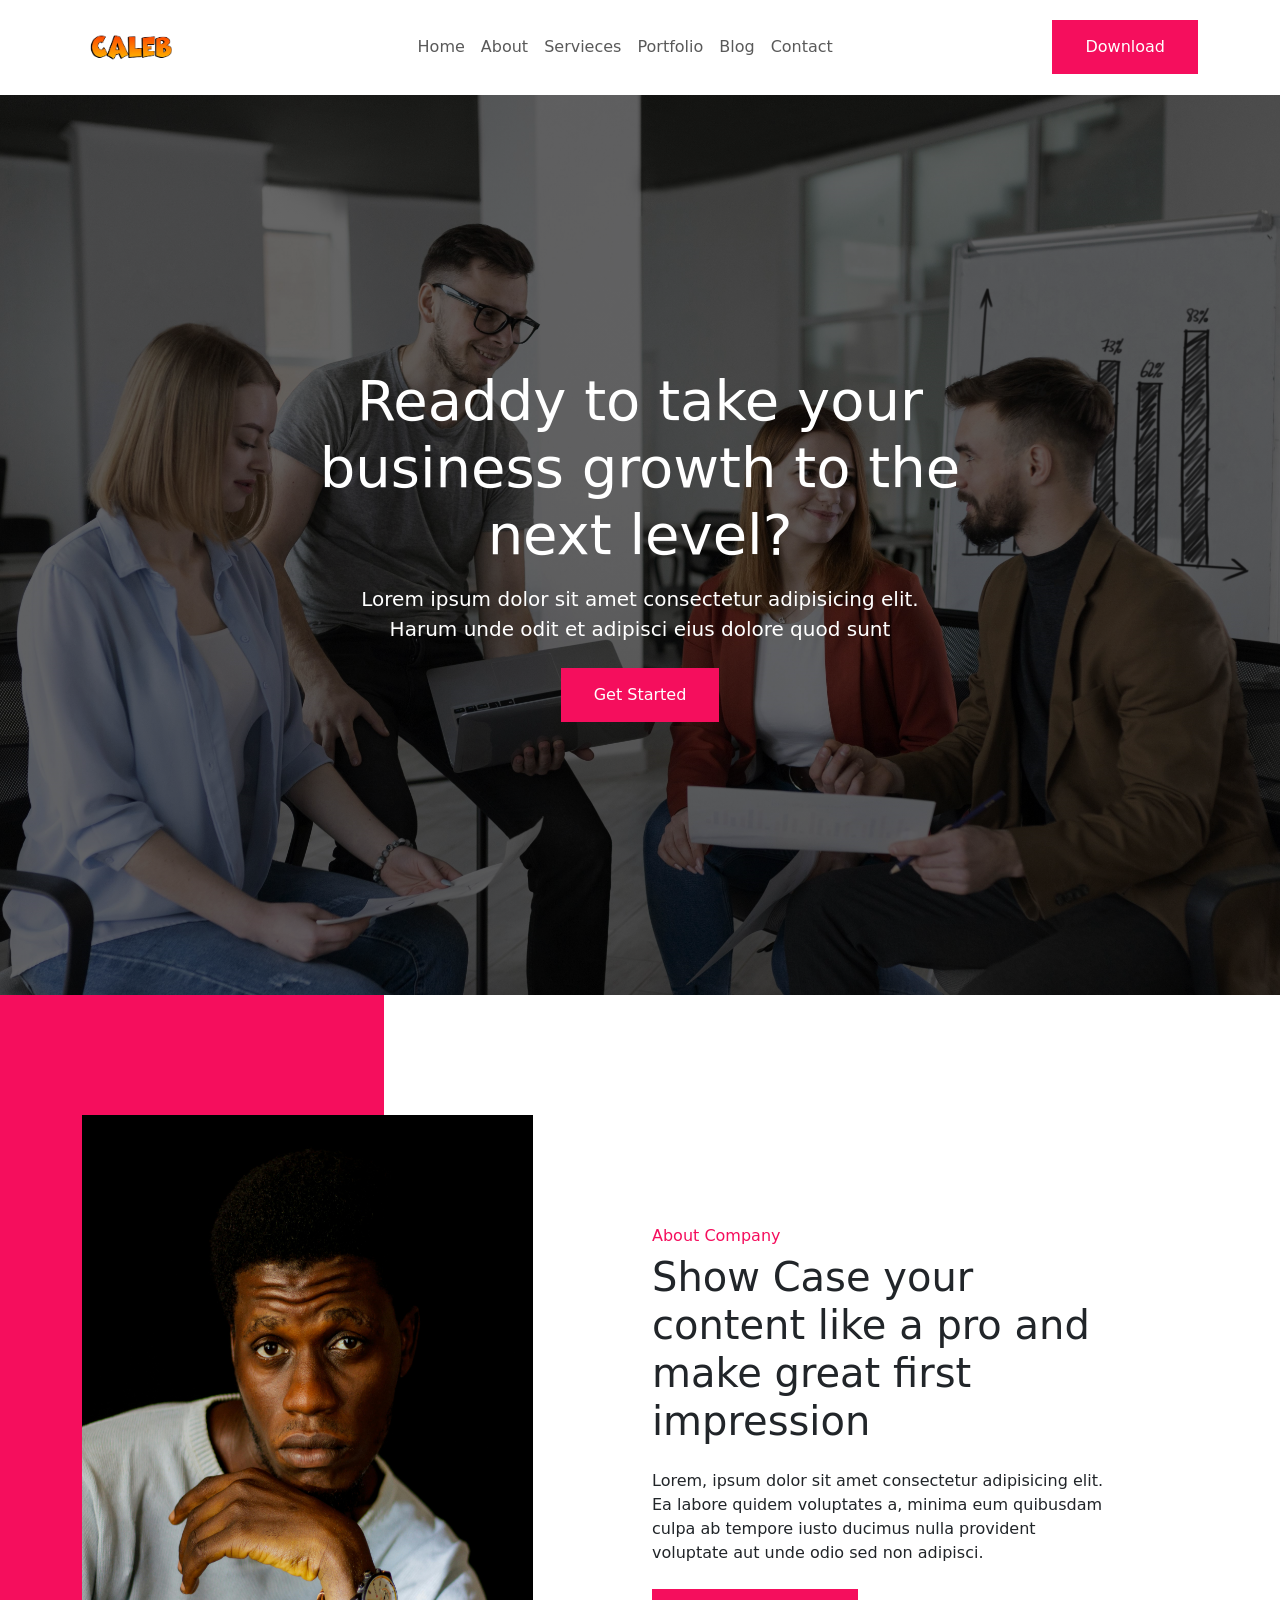
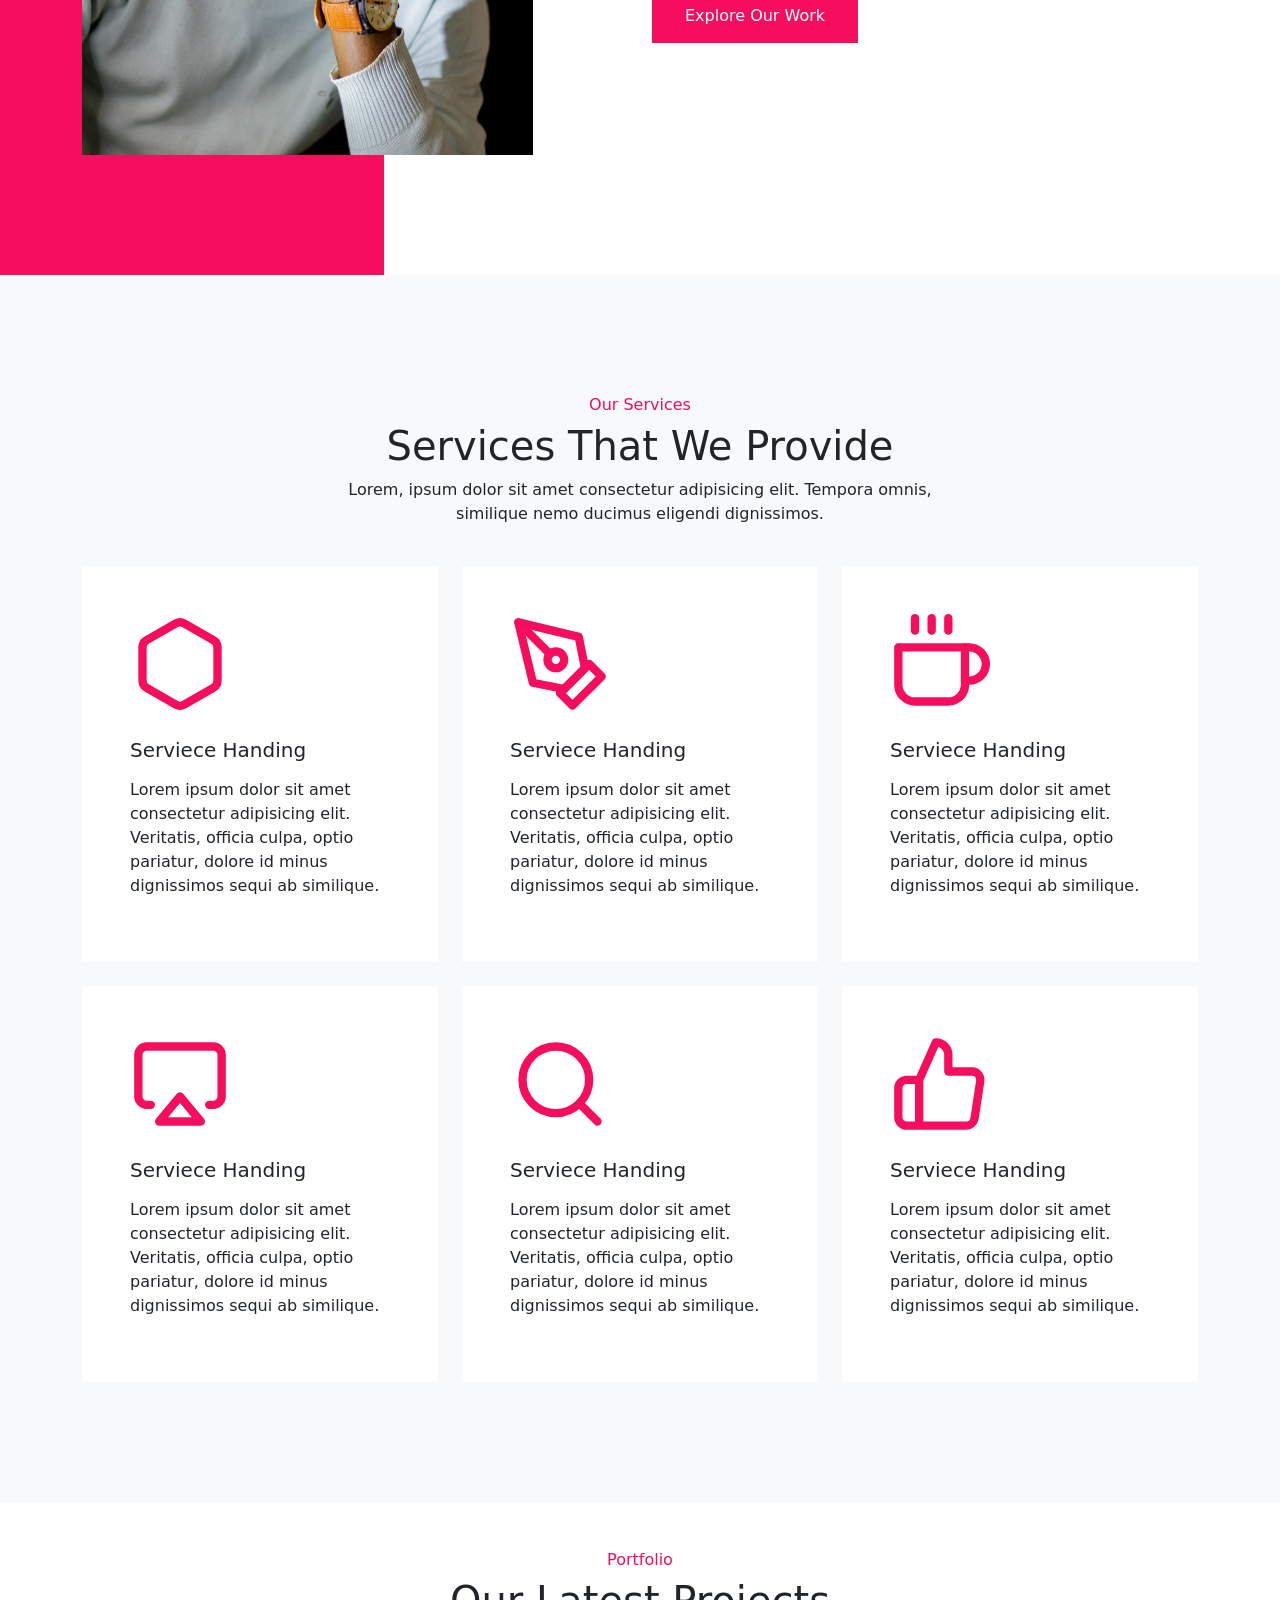
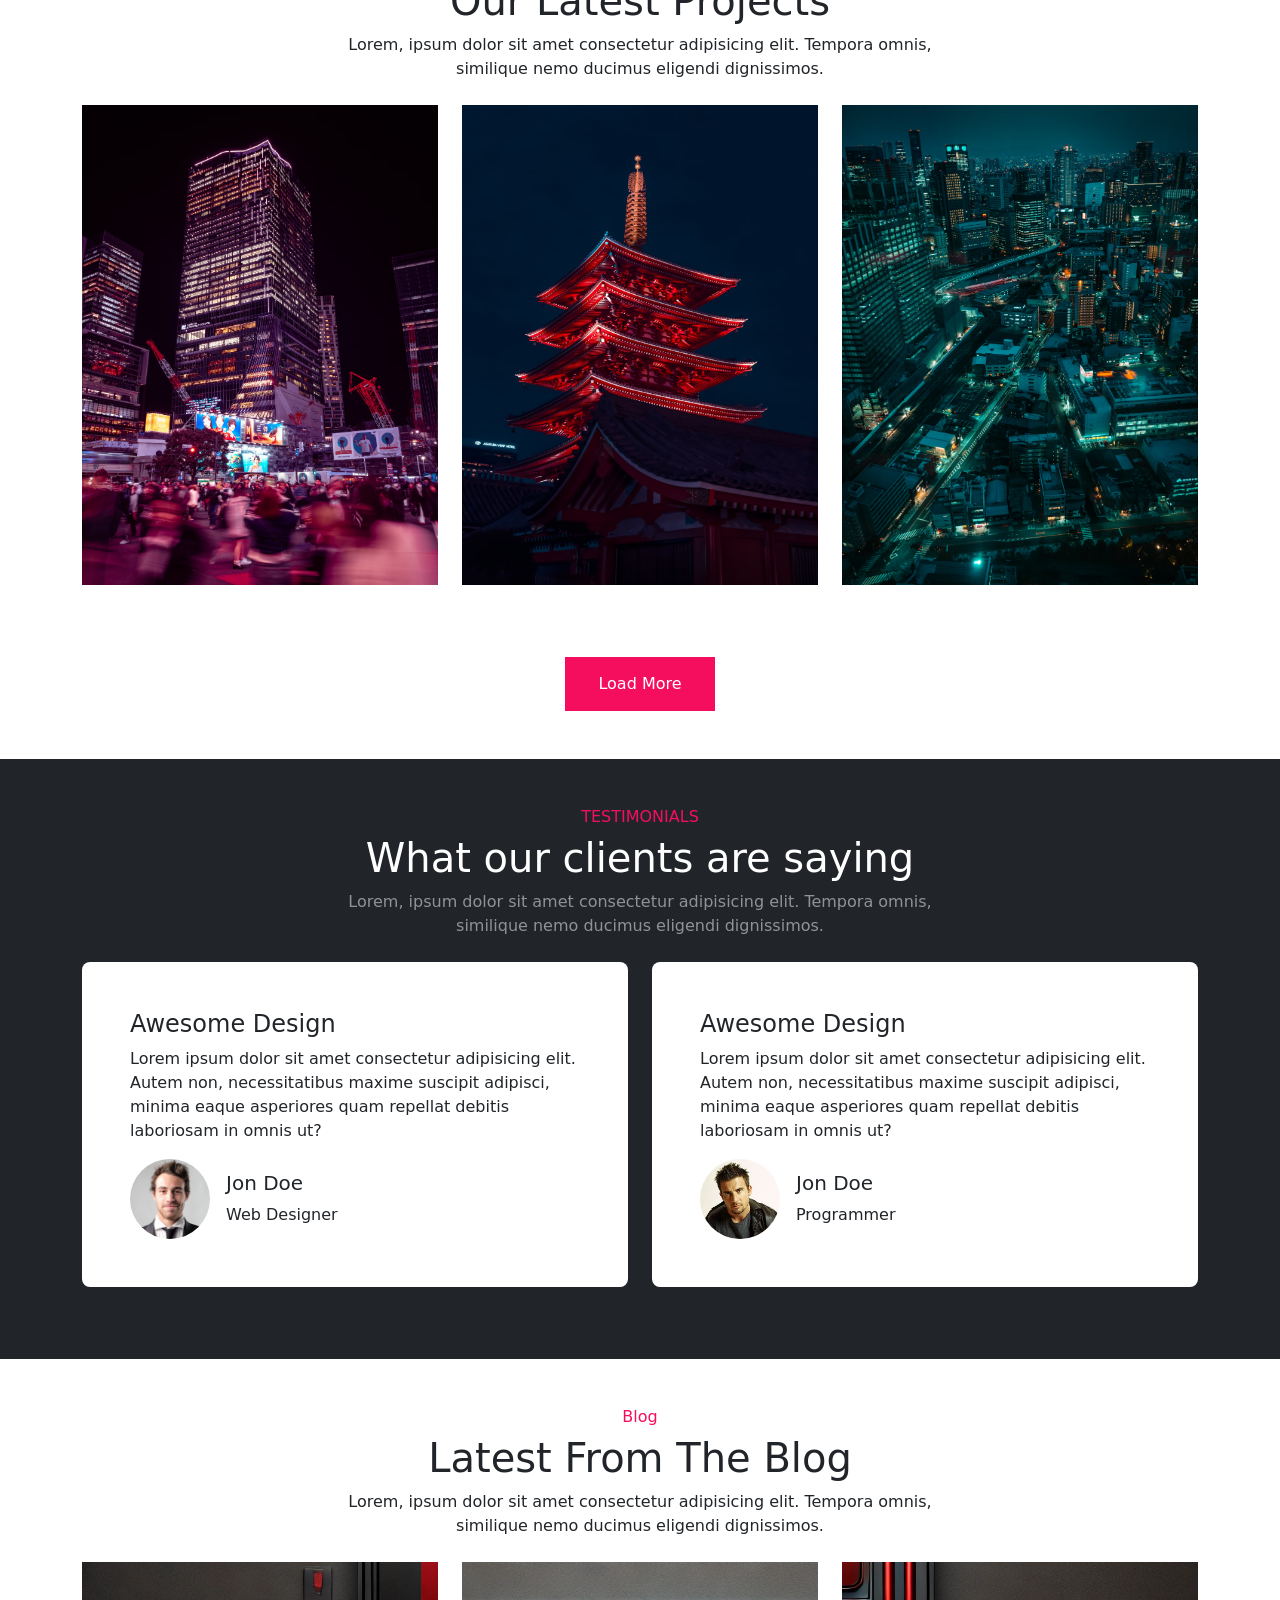
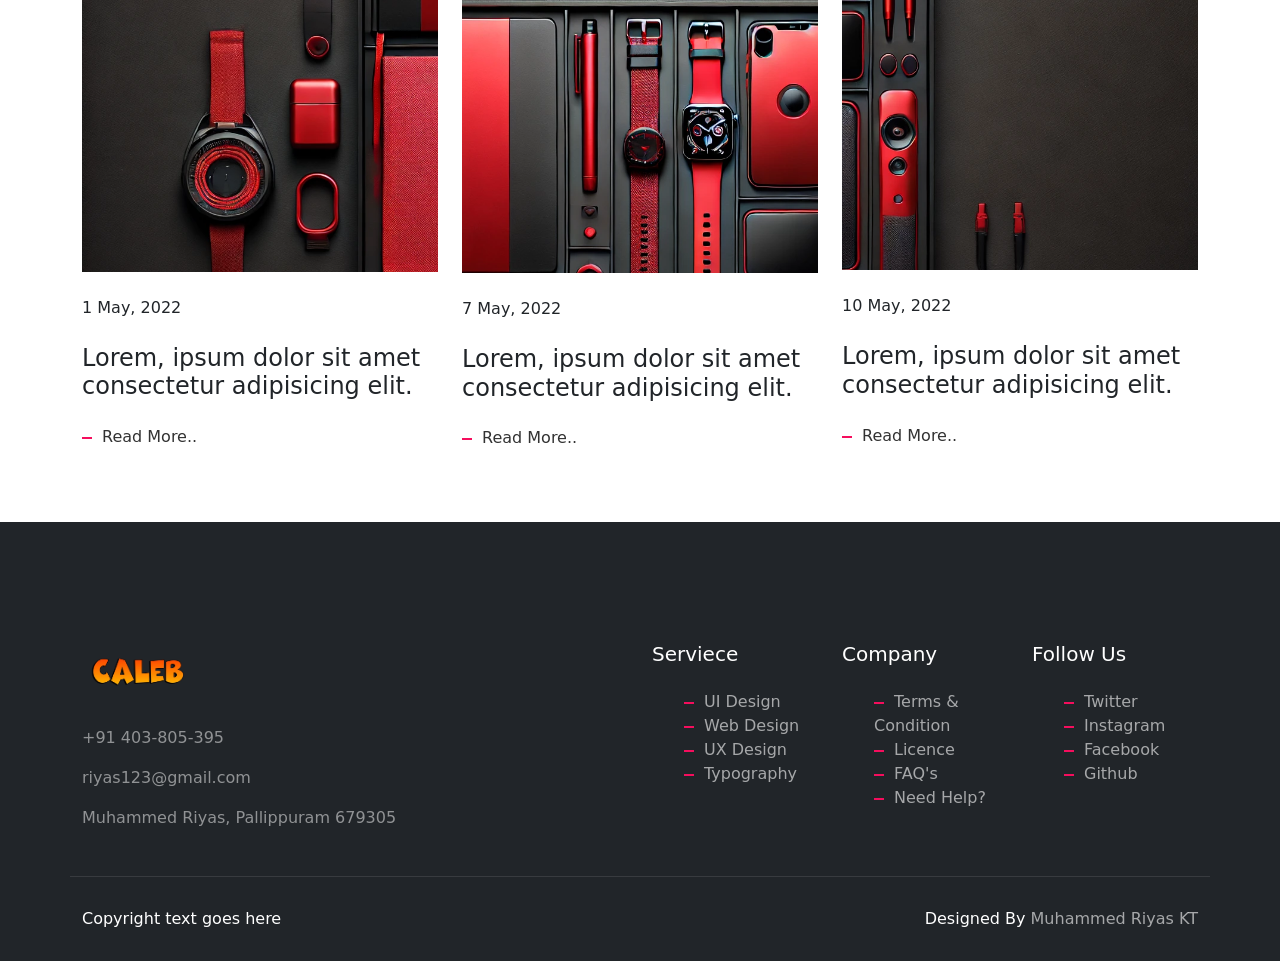
<file: index.html>
<!DOCTYPE html>
<html lang="en">

<head>
  <meta charset="UTF-8">
  <meta name="viewport" content="width=device-width, initial-scale=1.0">
  <title>Bootstrap Responsive Project</title>
  <link rel="stylesheet" href="style.css">

  <link rel="preconnect" href="https://fonts.googleapis.com">
  <link rel="preconnect" href="https://fonts.gstatic.com" crossorigin>
  <link
    href="https://fonts.googleapis.com/css2?family=Poppins:ital,wght@0,100;0,200;0,300;0,400;0,500;0,600;0,700;0,800;0,900;1,100;1,200;1,300;1,400;1,500;1,600;1,700;1,800;1,900&display=swap"
    rel="stylesheet">

  <!-- Fontawsom cdn  -->
  <link rel="stylesheet" href="https://cdnjs.cloudflare.com/ajax/libs/font-awesome/6.6.0/css/all.min.css"
    integrity="sha512-Kc323vGBEqzTmouAECnVceyQqyqdsSiqLQISBL29aUW4U/M7pSPA/gEUZQqv1cwx4OnYxTxve5UMg5GT6L4JJg=="
    crossorigin="anonymous" referrerpolicy="no-referrer" />

  <!-- Bootstrap cdn  -->
  <link href="https://cdn.jsdelivr.net/npm/bootstrap@5.3.3/dist/css/bootstrap.min.css" rel="stylesheet"
    integrity="sha384-QWTKZyjpPEjISv5WaRU9OFeRpok6YctnYmDr5pNlyT2bRjXh0JMhjY6hW+ALEwIH" crossorigin="anonymous">
</head>

<body>

  <!-- Nav bar section start  -->

  <nav class="navbar navbar-expand-lg navbar-light bg-white py-3 sticky-top">
    <div class="container">
      <a class="navbar-brand" href="#">
        <img src="./img/logo.png" class="logo" alt="">
      </a>
      <button class="navbar-toggler" type="button" data-bs-toggle="collapse" data-bs-target="#navbarNav"
        aria-controls="navbarNav" aria-expanded="false" aria-label="Toggle navigation">
        <span class="navbar-toggler-icon"></span>
      </button>
      <div class="collapse navbar-collapse" id="navbarNav">
        <ul class="navbar-nav mx-auto">
          <li class="nav-item">
            <a class="nav-link" href="#">Home</a>
          </li>
          <li class="nav-item">
            <a class="nav-link" href="#">About</a>
          </li>
          <li class="nav-item">
            <a class="nav-link" href="#">Servieces</a>
          </li>
          <li class="nav-item">
            <a class="nav-link" href="#">Portfolio</a>
          </li>
          <li class="nav-item">
            <a class="nav-link" href="#">Blog</a>
          </li>
          <li class="nav-item">
            <a class="nav-link" href="#">Contact</a>
          </li>
        </ul>
        <a href="" class="btn btn-primary" id="btn">Download</a>
      </div>
    </div>
  </nav>

  <!-- Nav Bar section end  -->

  <!-- Hero section starts  -->

  <div id="hero" class="min-vh-100 d-flex align-items-center text-center">
    <div class="container">
      <div class="row justify-content-center">
        <div class="col-lg-8 text-white">
          <h1 class="display-4 text-white tw-bold">Readdy to take your business growth to the next level?</h1>
          <p class="lead mt-3 mb-4 mx-auto" style="max-width: 600px;">Lorem ipsum dolor sit amet consectetur adipisicing
            elit. Harum unde odit et adipisci eius dolore quod sunt</p>
          <a href="" class="btn btn-primary" id="btn">Get Started</a>
        </div>
      </div>
    </div>
  </div>

  <!-- Hero section end  -->

  <!-- About section start  -->

  <section id="about">
    <div class="container">
      <div class="row align-items-center gy-4">
        <div class="col-lg-5">
          <img src="./img/about.jpg" style="height: 40rem;" alt="">
        </div>
        <div class="col-lg-5 offset-lg-1">
          <h6>About Company</h6>
          <h1 class="mt-2 mb-4 tw-bold">Show Case your content like a pro and make great first impression</h1>
          <p class="mb-4">Lorem, ipsum dolor sit amet consectetur adipisicing elit. Ea labore quidem voluptates a,
            minima eum quibusdam culpa ab tempore iusto ducimus nulla provident voluptate aut unde odio sed non
            adipisci.</p>
          <a href="" class="btn btn-primary" id="btn">Explore Our Work</a>
        </div>
      </div>
    </div>
  </section>

  <!-- About section end  -->

  <!-- Services section start  -->

  <section id="services" class="bg-light">
    <div class="container">
      <div class="row">
        <div class="col-12">
          <div class="section-title">
            <h6>Our Services</h6>
            <h1>Services That We Provide</h1>
            <p>Lorem, ipsum dolor sit amet consectetur adipisicing elit. Tempora omnis, similique nemo ducimus eligendi
              dignissimos.</p>
          </div>
        </div>
      </div>
      <div class="row gy-4">
        <div class="col-lg-4 col-sm-6">
          <div class="service bg-white p-4 p-sm-5">
            <img src="./img/hexagon.svg" alt="" style="width: 100px;">
            <h5 class="mt-4 mb-3">Serviece Handing</h5>
            <p>Lorem ipsum dolor sit amet consectetur adipisicing elit. Veritatis, officia culpa, optio pariatur, dolore
              id minus dignissimos sequi ab similique.</p>
          </div>
        </div>
        <div class="col-lg-4 col-sm-6">
          <div class="service bg-white p-4 p-sm-5">
            <img src="./img/pen-tool.svg" alt="" style="width: 100px;">
            <h5 class="mt-4 mb-3">Serviece Handing</h5>
            <p>Lorem ipsum dolor sit amet consectetur adipisicing elit. Veritatis, officia culpa, optio pariatur, dolore
              id minus dignissimos sequi ab similique.</p>
          </div>
        </div>
        <div class="col-lg-4 col-sm-6">
          <div class="service bg-white p-4 p-sm-5">
            <img src="./img/coffee.svg" alt="" style="width: 100px;">
            <h5 class="mt-4 mb-3">Serviece Handing</h5>
            <p>Lorem ipsum dolor sit amet consectetur adipisicing elit. Veritatis, officia culpa, optio pariatur, dolore
              id minus dignissimos sequi ab similique.</p>
          </div>
        </div>
        <div class="col-lg-4 col-sm-6">
          <div class="service bg-white p-4 p-sm-5">
            <img src="./img/airplay.svg" alt="" style="width: 100px;">
            <h5 class="mt-4 mb-3">Serviece Handing</h5>
            <p>Lorem ipsum dolor sit amet consectetur adipisicing elit. Veritatis, officia culpa, optio pariatur, dolore
              id minus dignissimos sequi ab similique.</p>
          </div>
        </div>
        <div class="col-lg-4 col-sm-6">
          <div class="service bg-white p-4 p-sm-5">
            <img src="./img/search.svg" alt="" style="width: 100px;">
            <h5 class="mt-4 mb-3">Serviece Handing</h5>
            <p>Lorem ipsum dolor sit amet consectetur adipisicing elit. Veritatis, officia culpa, optio pariatur, dolore
              id minus dignissimos sequi ab similique.</p>
          </div>
        </div>
        <div class="col-lg-4 col-sm-6">
          <div class="service bg-white p-4 p-sm-5">
            <img src="./img/thumbs-up.svg" alt="" style="width: 100px;">
            <h5 class="mt-4 mb-3">Serviece Handing</h5>
            <p>Lorem ipsum dolor sit amet consectetur adipisicing elit. Veritatis, officia culpa, optio pariatur, dolore
              id minus dignissimos sequi ab similique.</p>
          </div>
        </div>
      </div>
    </div>
  </section>

  <!-- Services section end  -->

  <!-- Project section start  -->

  <section id="portfolio" class="py-5">
    <div class="container">
        <!-- Section Title -->
        <div class="row">
            <div class="col-12 text-center">
                <div class="section-title mb-4">
                    <h6>Portfolio</h6>
                    <h1>Our Latest Projects</h1>
                    <p>Lorem, ipsum dolor sit amet consectetur adipisicing elit. Tempora omnis, similique nemo ducimus eligendi dignissimos.</p>
                </div>
            </div>
        </div>

        <!-- Project Carousel -->
        <div class="row" id="project-carousel">
            <!-- First Project -->
            <div class="col-12 col-md-6 col-lg-4 mb-4">
                <div class="project">
                    <img src="./img/project3.avif" class="img-fluid" alt="Project Image">
                    <a class="text-decoration-none d-block text-center mt-2" href="#">VIEW</a>
                </div>
            </div>

            <!-- Second Project -->
            <div class="col-12 col-md-6 col-lg-4 mb-4">
                <div class="project">
                    <img src="./img/project4.avif" class="img-fluid" alt="Project Image">
                    <a class="text-decoration-none d-block text-center mt-2" href="#">VIEW</a>
                </div>
            </div>

            <!-- Third Project -->
            <div class="col-12 col-md-6 col-lg-4 mb-4">
                <div class="project">
                    <img src="./img/project6.avif" class="img-fluid" alt="Project Image">
                    <a class="text-decoration-none d-block text-center mt-2" href="#">VIEW</a>
                </div>
            </div>
        </div>

        <!-- Load More Button -->
        <div class="text-center">
            <a href="#" class="btn btn-primary mt-5" id="btn">Load More</a>
        </div>
    </div>
</section>


  <!-- Project section end  -->

  <!-- Review section start -->
    
  <section id="reviews" class="bg-dark py-5">
    <div class="container">
      <div class="row">
        <div class="col-12 text-center">
          <div class="section-title mb-4">
            <h6>TESTIMONIALS</h6>
            <h1 class="text-white">What our clients are saying</h1>
            <p class="text-white-50">Lorem, ipsum dolor sit amet consectetur adipisicing elit. Tempora omnis, similique nemo ducimus eligendi dignissimos.</p>
          </div>
        </div>
      </div>

      <div class="row" id="review-carousel">
        <!-- First review -->
        <div class="col-12 col-md-6 mb-4">
            <div class="review bg-white p-4 p-md-5 rounded-3">
              <h4>Awesome Design</h4>
              <p>Lorem ipsum dolor sit amet consectetur adipisicing elit. Autem non, necessitatibus maxime suscipit adipisci, minima eaque asperiores quam repellat debitis laboriosam in omnis ut?</p>
              <div class="person d-flex align-items-center">
                  <img class="rounded-pill" style="width: 80px;" src="./img/review1.jpg" alt="">
                  <div class="ms-3">
                    <h5>Jon Doe</h5>
                    <p class="mb-0">Web Designer</p>
                  </div>
              </div>
            </div>
        </div>

        <!-- Second review -->
        <div class="col-12 col-md-6 mb-4">
          <div class="review bg-white p-4 p-md-5 rounded-3">
            <h4>Awesome Design</h4>
            <p>Lorem ipsum dolor sit amet consectetur adipisicing elit. Autem non, necessitatibus maxime suscipit adipisci, minima eaque asperiores quam repellat debitis laboriosam in omnis ut?</p>
            <div class="person d-flex align-items-center">
                <img class="rounded-pill" style="width: 80px;" src="./img/review2.jpg" alt="">
                <div class="ms-3">
                  <h5>Jon Doe</h5>
                  <p class="mb-0">Programmer</p>
                </div>
            </div>
          </div>
        </div>

      </div>
    </div>
  </section>


  <!-- Review secion end  -->

  <!-- Blog sectio  start  -->

  <section id="blog" class="py-5">
    <div class="container">
        <!-- Section Title -->
        <div class="row">
            <div class="col-12 text-center">
                <div class="section-title mb-4">
                    <h6>Blog</h6>
                    <h1>Latest From The Blog</h1>
                    <p>Lorem, ipsum dolor sit amet consectetur adipisicing elit. Tempora omnis, similique nemo ducimus eligendi dignissimos.</p>
                </div>
            </div>
        </div>

        <!-- Blog Posts -->
        <div class="row">
            <!-- First Blog Post -->
            <div class="col-md-4 mb-4">
                <div class="blog-post">
                    <img class="img-fluid" src="./img/left_part.png" alt="Blog image 1">
                    <p class="mb-0 mt-4">1 May, 2022</p>
                    <h4 class="my-4">Lorem, ipsum dolor sit amet consectetur adipisicing elit.</h4>
                    <a href="#" class="link text-decoration-none">Read More..</a>
                </div>
            </div>

            <!-- Second Blog Post -->
            <div class="col-md-4 mb-4">
                <div class="blog-post">
                    <img class="img-fluid" src="./img/middle_part.png" alt="Blog image 2">
                    <p class="mb-0 mt-4">7 May, 2022</p>
                    <h4 class="my-4">Lorem, ipsum dolor sit amet consectetur adipisicing elit.</h4>
                    <a href="#" class="link text-decoration-none">Read More..</a>
                </div>
            </div>

            <!-- Third Blog Post -->
            <div class="col-md-4 mb-4">
                <div class="blog-post">
                    <img class="img-fluid" src="./img/right_part.png" alt="Blog image 3">
                    <p class="mb-0 mt-4">10 May, 2022</p>
                    <h4 class="my-4">Lorem, ipsum dolor sit amet consectetur adipisicing elit.</h4>
                    <a href="#" class="link text-decoration-none">Read More..</a>
                </div>
            </div>
        </div>
    </div>
</section>

  <!-- Blog section end  -->

  <!-- Footer section start  -->

  <footer class="bg-dark">

    <div class="container footer-top">
        <div class="row">
          <div class="col-lg-5 mb-4 mb-lg-0">
             <img src="./img/logo.png" class="mb-3 mb-lg-4 w-25" style="width: unset;" alt="">
             <p class="text-white-50">+91 403-805-395</p>
             <p class="text-white-50">riyas123@gmail.com</p>
             <p class="text-white-50">Muhammed Riyas, Pallippuram 679305</p>
          </div>
          <div class="col-lg-2 mb-4 mb-lg-0 ms-auto">
            <h5 class="mb-3 mb-lg-4 text-white">Serviece</h5>
            <ul>
              <li><a href="#" class="link">UI Design</a></li>
              <li><a href="#" class="link">Web Design</a></li>
              <li><a href="#" class="link">UX Design</a></li>
              <li><a href="#" class="link">Typography</a></li>
            </ul>
          </div>
          <div class="col-lg-2 mb-4 mb-lg-0">
            <h5 class="mb-3 mb-lg-4 text-white">Company</h5>
            <ul>
              <li><a href="#" class="link">Terms & Condition</a></li>
              <li><a href="#" class="link">Licence</a></li>
              <li><a href="#" class="link">FAQ's</a></li>
              <li><a href="#" class="link">Need Help?</a></li>
            </ul>
          </div>
          <div class="col-lg-2 mb-4 mb-lg-0">
            <h5 class="mb-3 mb-lg-4 text-white">Follow Us</h5>
            <ul>
              <li><a href="#" class="link">Twitter</a></li>
              <li><a href="#" class="link">Instagram</a></li>
              <li><a href="#" class="link">Facebook</a></li>
              <li><a href="#" class="link">Github</a></li>
            </ul>
          </div>
          
        </div>
    </div>
    <div class="container footer-bottom">
      <div class="row gy-4 justify-content-between">
        <div class="col-auto text-center text-lg-start text-white"><p class="mb-0">Copyright text goes here</p></div>
        <div class="col-auto text-center text-lg-end text-white"><p class="mb-0">Designed By <a href="">Muhammed Riyas KT</a></p></div>
      </div>
    </div>

  </footer>

  <!-- Footer section end  -->

</body>
<!-- Bootstrap script  -->
<script src="https://cdn.jsdelivr.net/npm/bootstrap@5.3.3/dist/js/bootstrap.bundle.min.js"
  integrity="sha384-YvpcrYf0tY3lHB60NNkmXc5s9fDVZLESaAA55NDzOxhy9GkcIdslK1eN7N6jIeHz" crossorigin="anonymous"></script>

</html>
</file>
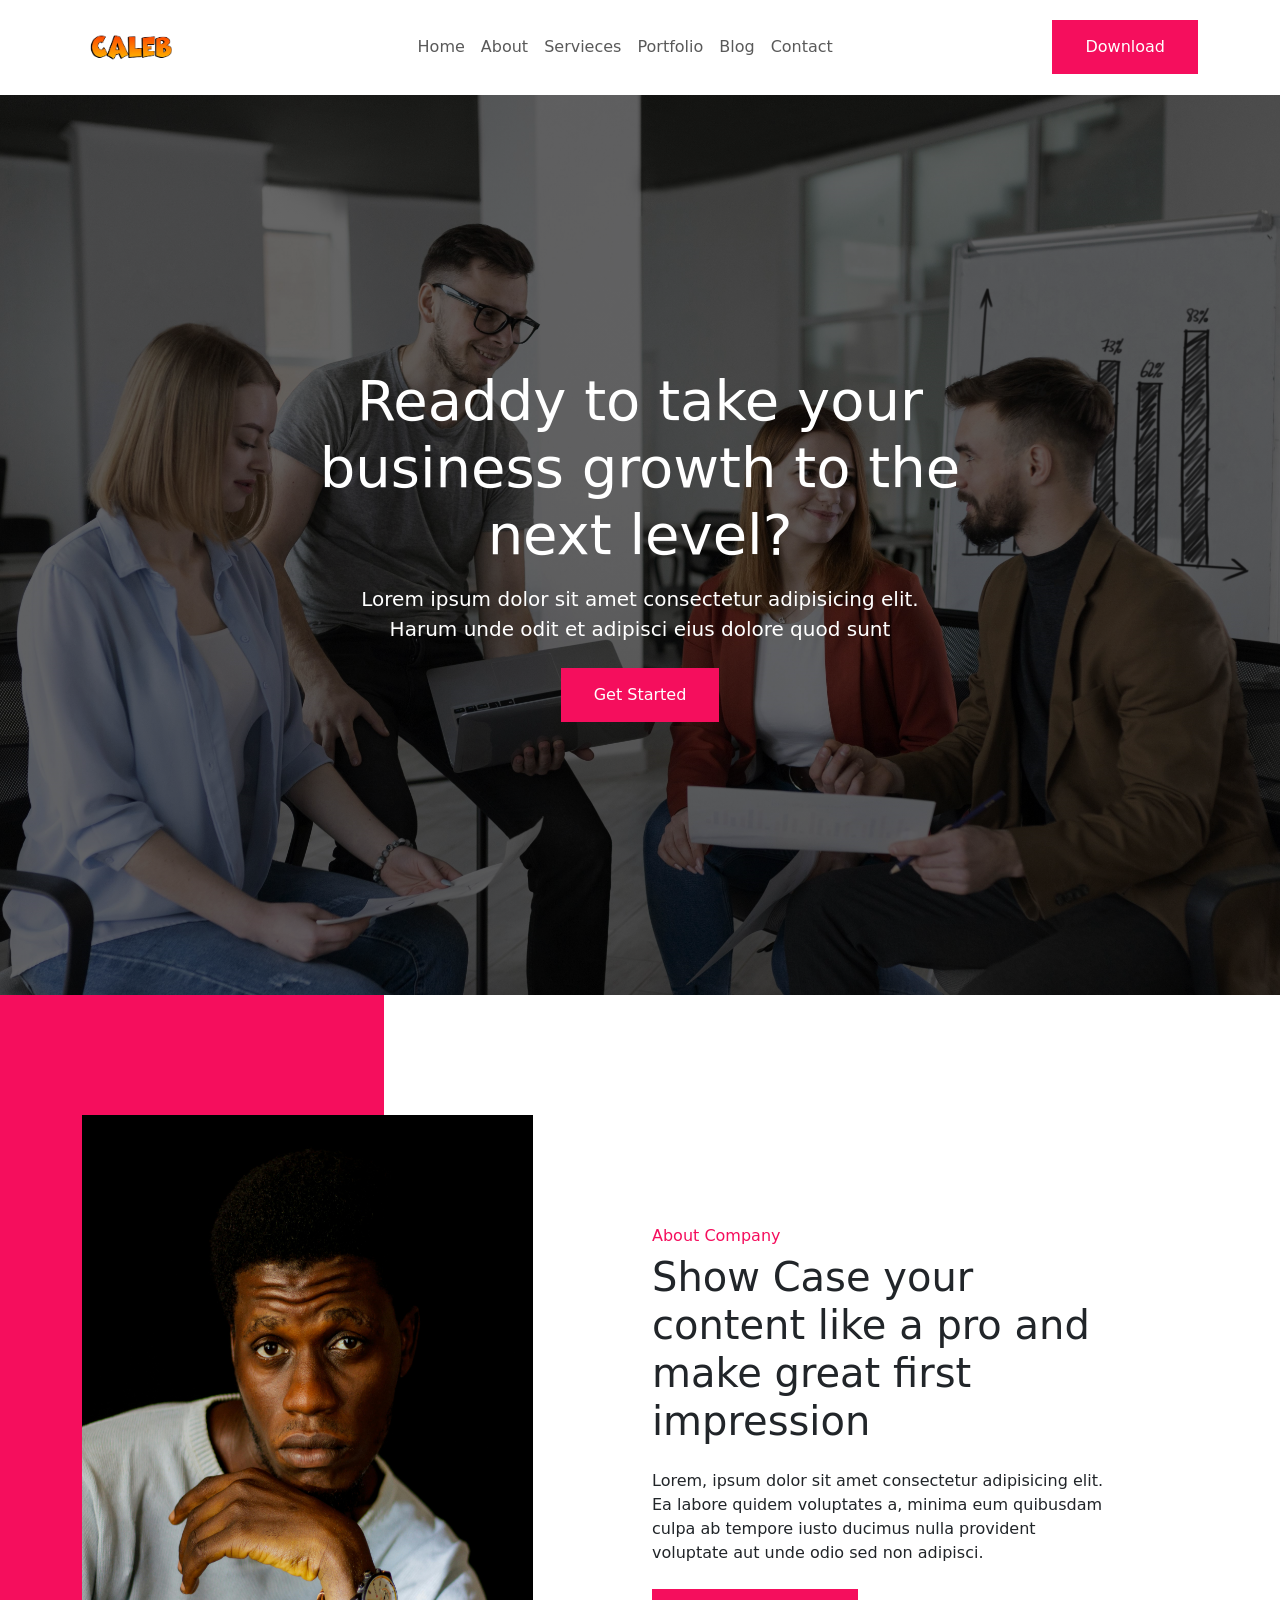
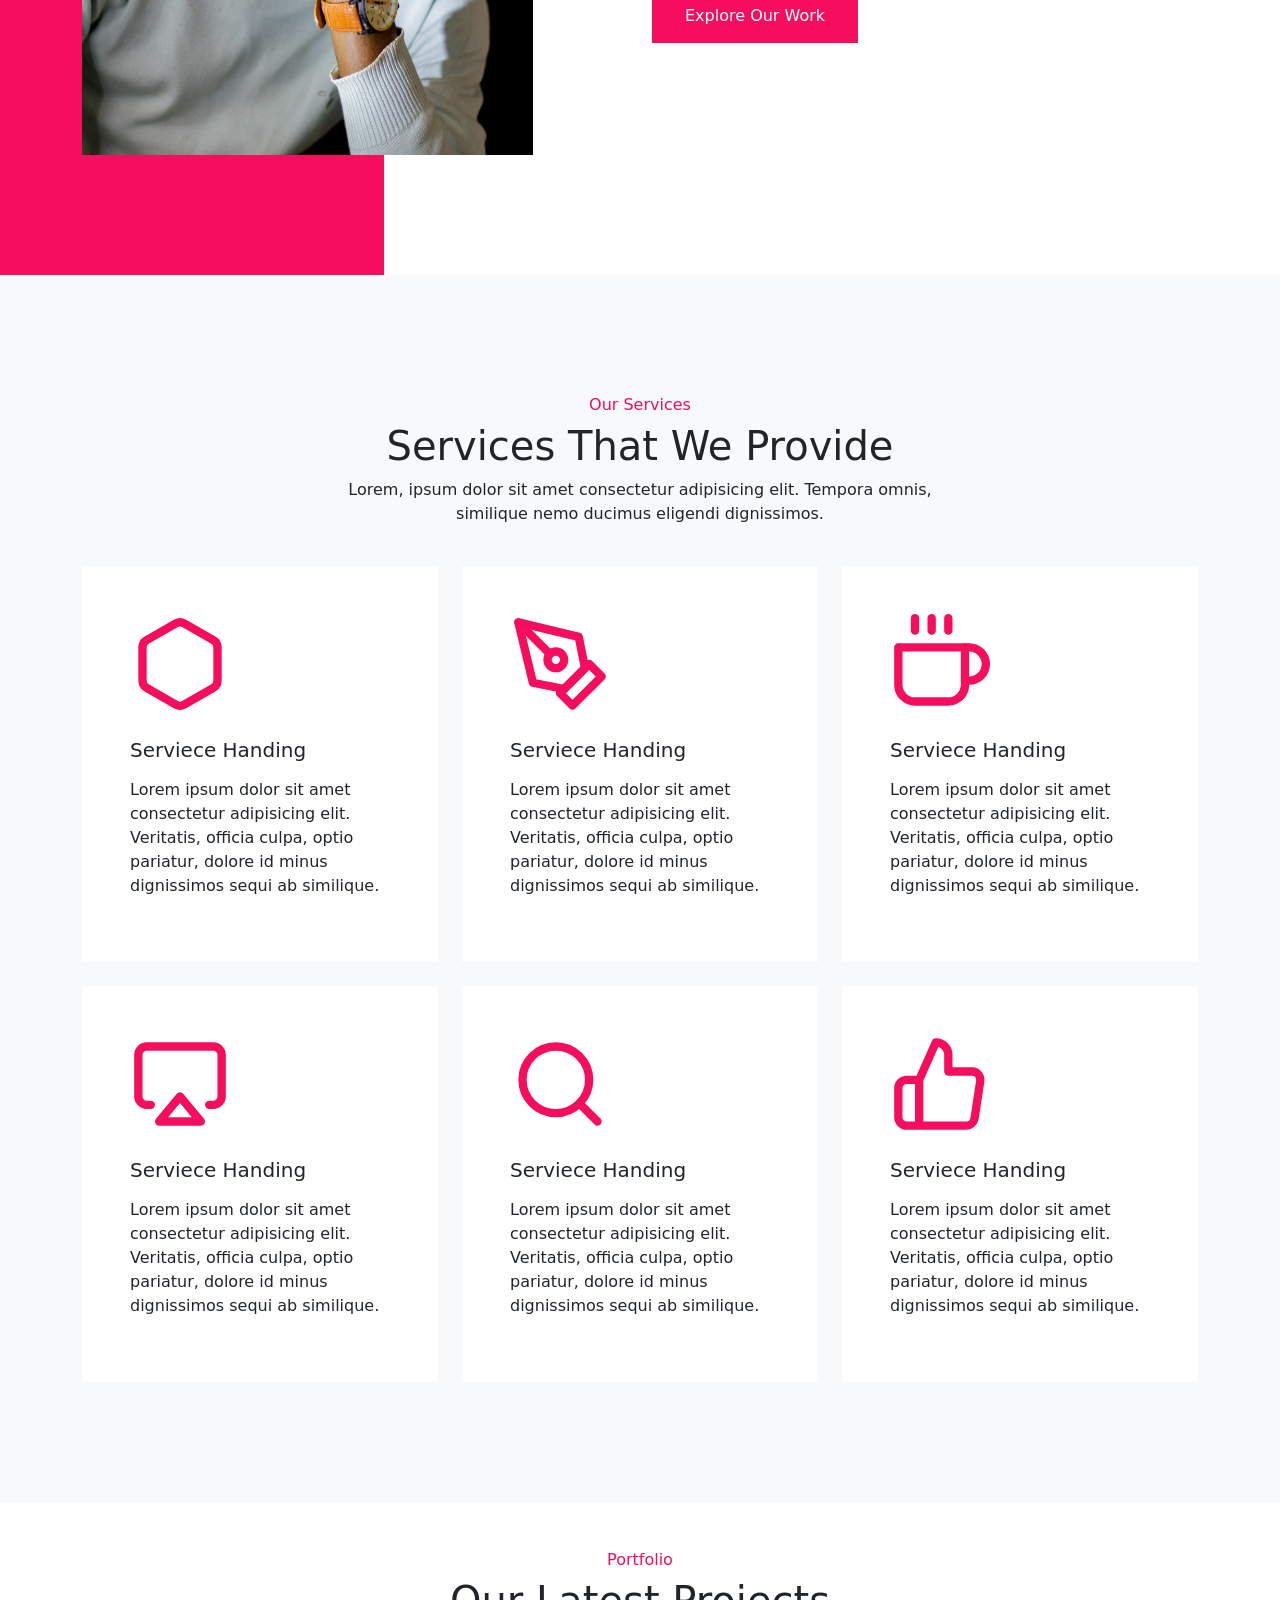
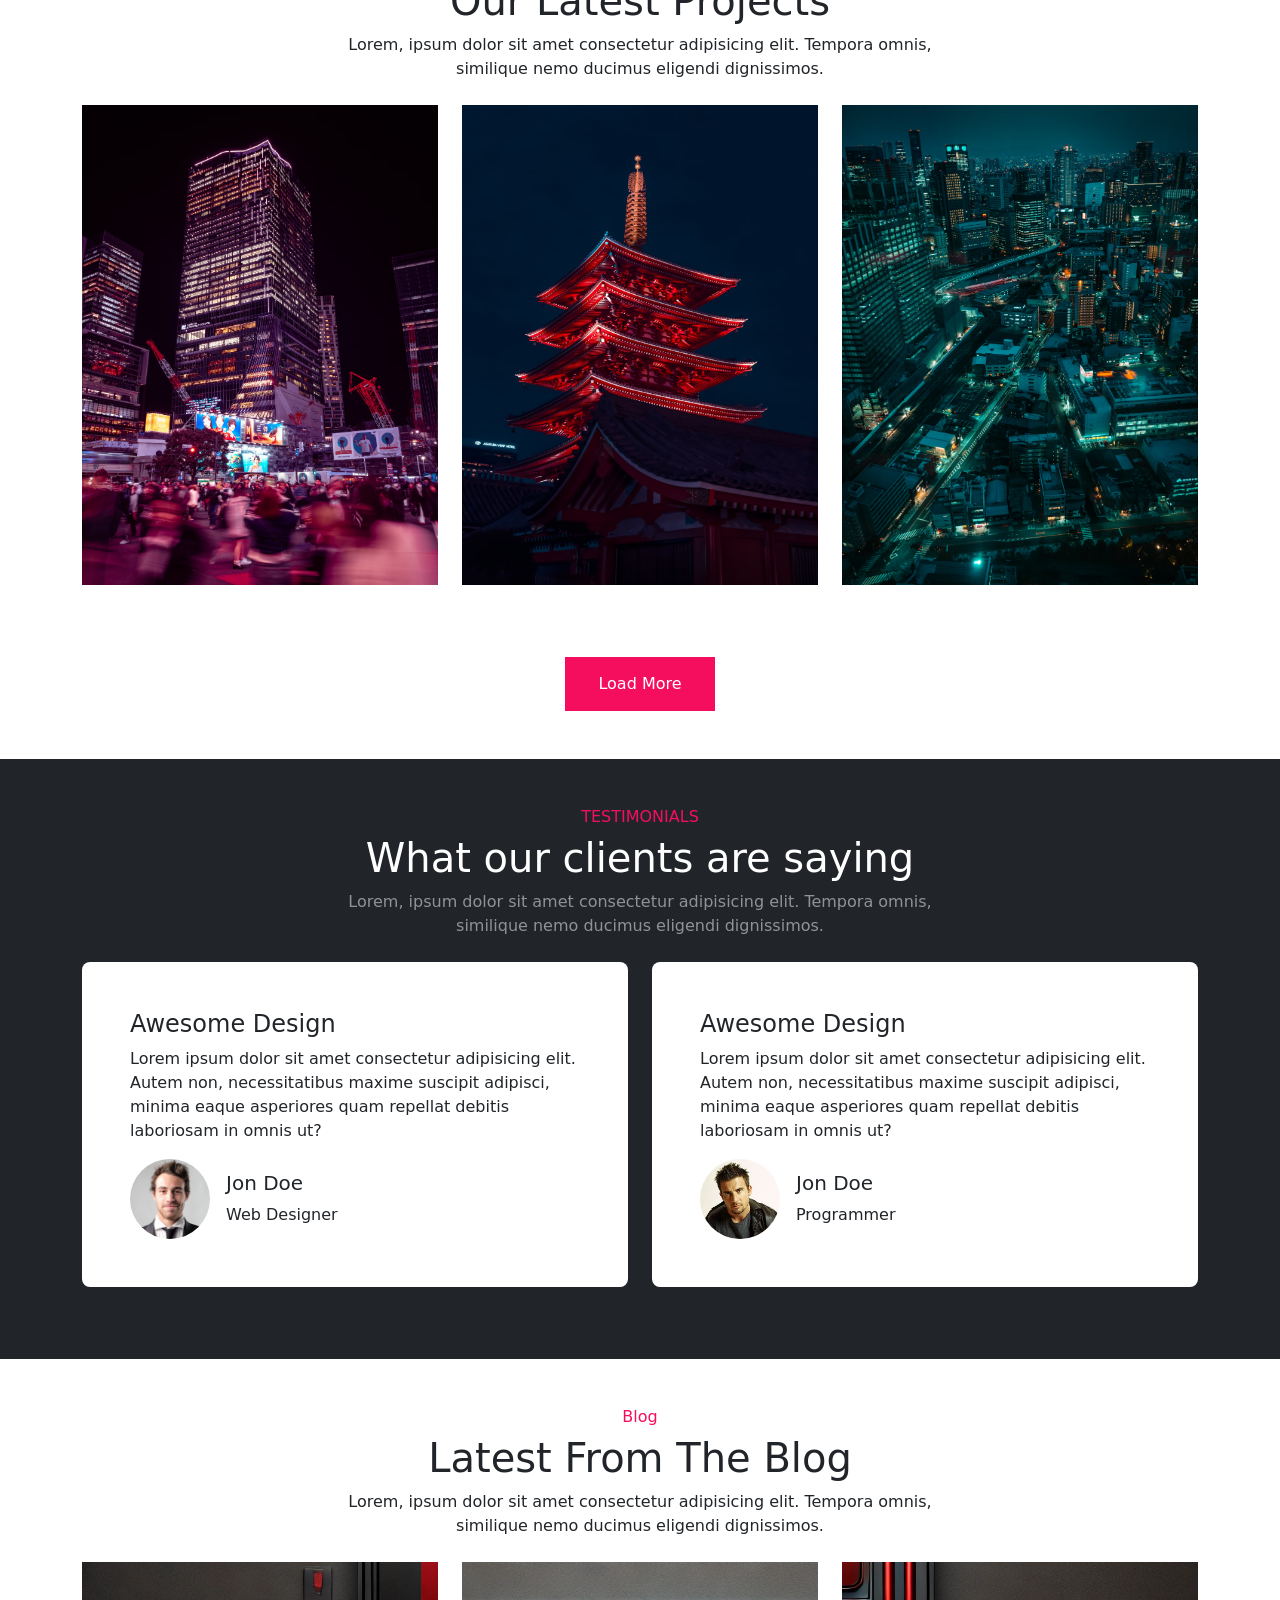
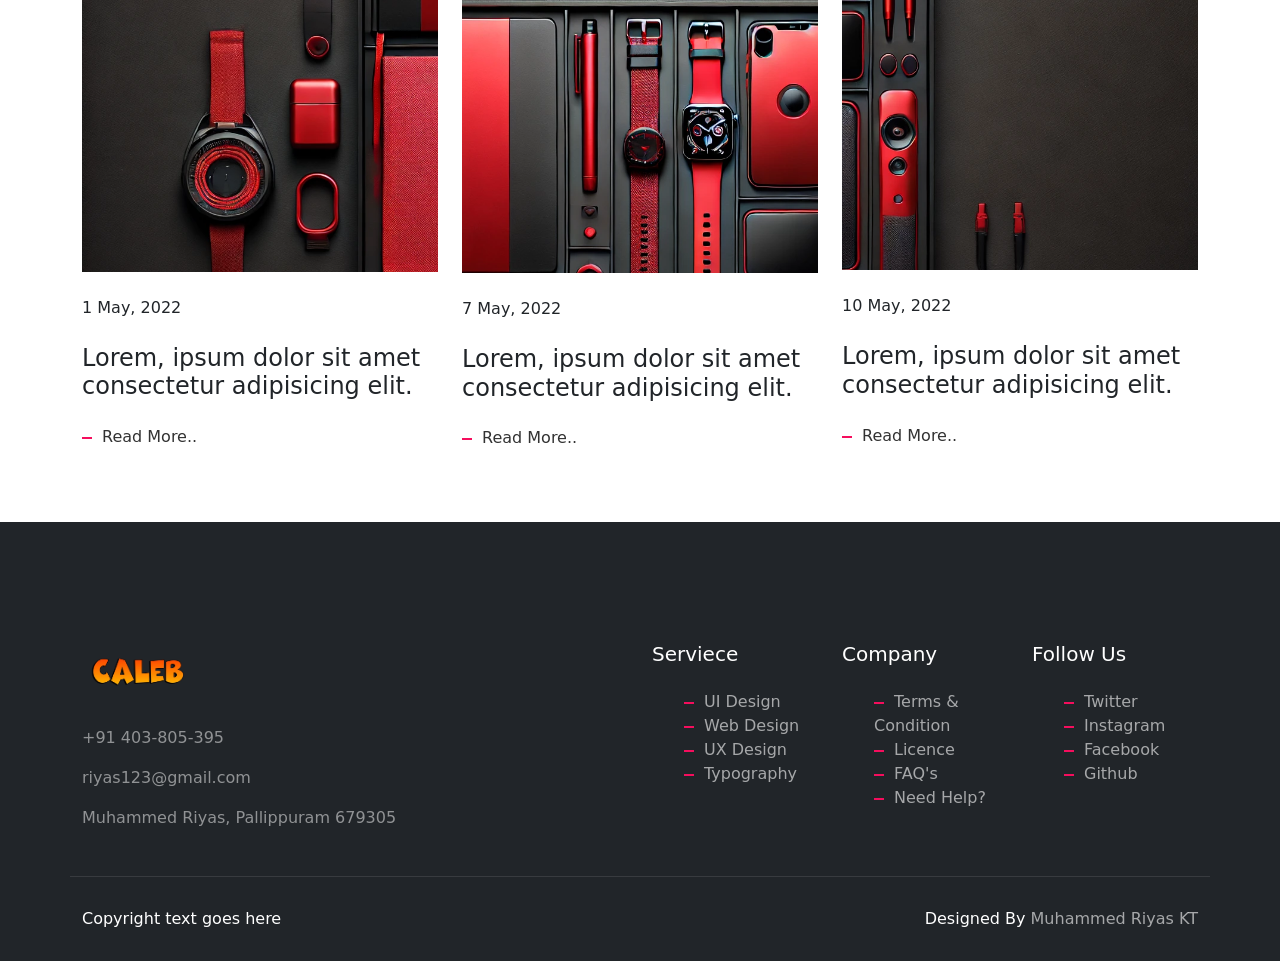
<file: images/index.html>
<!DOCTYPE html>
<html lang="en">

<head>
  <meta charset="UTF-8">
  <meta name="viewport" content="width=device-width, initial-scale=1.0">
  <title>Bootstrap Responsive Project</title>
  <link rel="stylesheet" href="style.css">

  <link rel="preconnect" href="https://fonts.googleapis.com">
  <link rel="preconnect" href="https://fonts.gstatic.com" crossorigin>
  <link
    href="https://fonts.googleapis.com/css2?family=Poppins:ital,wght@0,100;0,200;0,300;0,400;0,500;0,600;0,700;0,800;0,900;1,100;1,200;1,300;1,400;1,500;1,600;1,700;1,800;1,900&display=swap"
    rel="stylesheet">

  <!-- Fontawsom cdn  -->
  <link rel="stylesheet" href="https://cdnjs.cloudflare.com/ajax/libs/font-awesome/6.6.0/css/all.min.css"
    integrity="sha512-Kc323vGBEqzTmouAECnVceyQqyqdsSiqLQISBL29aUW4U/M7pSPA/gEUZQqv1cwx4OnYxTxve5UMg5GT6L4JJg=="
    crossorigin="anonymous" referrerpolicy="no-referrer" />

  <!-- Bootstrap cdn  -->
  <link href="https://cdn.jsdelivr.net/npm/bootstrap@5.3.3/dist/css/bootstrap.min.css" rel="stylesheet"
    integrity="sha384-QWTKZyjpPEjISv5WaRU9OFeRpok6YctnYmDr5pNlyT2bRjXh0JMhjY6hW+ALEwIH" crossorigin="anonymous">
</head>

<body>

  <!-- Nav bar section start  -->

  <nav class="navbar navbar-expand-lg navbar-light bg-white py-3">
    <div class="container">
      <a class="navbar-brand" href="#">
        <img src="./logo.png" class="logo" alt="">
      </a>
      <button class="navbar-toggler" type="button" data-bs-toggle="collapse" data-bs-target="#navbarNav"
        aria-controls="navbarNav" aria-expanded="false" aria-label="Toggle navigation">
        <span class="navbar-toggler-icon"></span>
      </button>
      <div class="collapse navbar-collapse" id="navbarNav">
        <ul class="navbar-nav mx-auto">
          <li class="nav-item">
            <a class="nav-link" href="#">Home</a>
          </li>
          <li class="nav-item">
            <a class="nav-link" href="#">About</a>
          </li>
          <li class="nav-item">
            <a class="nav-link" href="#">Servieces</a>
          </li>
          <li class="nav-item">
            <a class="nav-link" href="#">Portfolio</a>
          </li>
          <li class="nav-item">
            <a class="nav-link" href="#">Blog</a>
          </li>
          <li class="nav-item">
            <a class="nav-link" href="#">Contact</a>
          </li>
        </ul>
        <a href="" class="btn btn-primary" id="btn">Download</a>
      </div>
    </div>
  </nav>

  <!-- Nav Bar section end  -->

  <!-- Hero section starts  -->

  <div id="hero" class="min-vh-100 d-flex align-items-center text-center">
    <div class="container">
      <div class="row justify-content-center">
        <div class="col-lg-8 text-white">
          <h1 class="display-4 text-white tw-bold">Readdy to take your business growth to the next level?</h1>
          <p class="lead mt-3 mb-4 mx-auto" style="max-width: 600px;">Lorem ipsum dolor sit amet consectetur adipisicing
            elit. Harum unde odit et adipisci eius dolore quod sunt</p>
          <a href="" class="btn btn-primary" id="btn">Get Started</a>
        </div>
      </div>
    </div>
  </div>

  <!-- Hero section end  -->

  <!-- About section start  -->

  <section id="about">
    <div class="container">
      <div class="row align-items-center gy-4">
        <div class="col-lg-5">
          <img src="./about.jpg" style="height: 40rem;" alt="">
        </div>
        <div class="col-lg-5 offset-lg-1">
          <h6>About Company</h6>
          <h1 class="mt-2 mb-4 tw-bold">Show Case your content like a pro and make great first impression</h1>
          <p class="mb-4">Lorem, ipsum dolor sit amet consectetur adipisicing elit. Ea labore quidem voluptates a,
            minima eum quibusdam culpa ab tempore iusto ducimus nulla provident voluptate aut unde odio sed non
            adipisci.</p>
          <a href="" class="btn btn-primary" id="btn">Explore Our Work</a>
        </div>
      </div>
    </div>
  </section>

  <!-- About section end  -->

  <!-- Services section start  -->

  <section id="services" class="bg-light">
    <div class="container">
      <div class="row">
        <div class="col-12">
          <div class="section-title">
            <h6>Our Services</h6>
            <h1>Services That We Provide</h1>
            <p>Lorem, ipsum dolor sit amet consectetur adipisicing elit. Tempora omnis, similique nemo ducimus eligendi
              dignissimos.</p>
          </div>
        </div>
      </div>
      <div class="row gy-4">
        <div class="col-lg-4 col-sm-6">
          <div class="service bg-white p-4 p-sm-5">
            <img src="./hexagon.svg" alt="" style="width: 100px;">
            <h5 class="mt-4 mb-3">Serviece Handing</h5>
            <p>Lorem ipsum dolor sit amet consectetur adipisicing elit. Veritatis, officia culpa, optio pariatur, dolore
              id minus dignissimos sequi ab similique.</p>
          </div>
        </div>
        <div class="col-lg-4 col-sm-6">
          <div class="service bg-white p-4 p-sm-5">
            <img src="./pen-tool.svg" alt="" style="width: 100px;">
            <h5 class="mt-4 mb-3">Serviece Handing</h5>
            <p>Lorem ipsum dolor sit amet consectetur adipisicing elit. Veritatis, officia culpa, optio pariatur, dolore
              id minus dignissimos sequi ab similique.</p>
          </div>
        </div>
        <div class="col-lg-4 col-sm-6">
          <div class="service bg-white p-4 p-sm-5">
            <img src="./coffee.svg" alt="" style="width: 100px;">
            <h5 class="mt-4 mb-3">Serviece Handing</h5>
            <p>Lorem ipsum dolor sit amet consectetur adipisicing elit. Veritatis, officia culpa, optio pariatur, dolore
              id minus dignissimos sequi ab similique.</p>
          </div>
        </div>
        <div class="col-lg-4 col-sm-6">
          <div class="service bg-white p-4 p-sm-5">
            <img src="./airplay.svg" alt="" style="width: 100px;">
            <h5 class="mt-4 mb-3">Serviece Handing</h5>
            <p>Lorem ipsum dolor sit amet consectetur adipisicing elit. Veritatis, officia culpa, optio pariatur, dolore
              id minus dignissimos sequi ab similique.</p>
          </div>
        </div>
        <div class="col-lg-4 col-sm-6">
          <div class="service bg-white p-4 p-sm-5">
            <img src="./search.svg" alt="" style="width: 100px;">
            <h5 class="mt-4 mb-3">Serviece Handing</h5>
            <p>Lorem ipsum dolor sit amet consectetur adipisicing elit. Veritatis, officia culpa, optio pariatur, dolore
              id minus dignissimos sequi ab similique.</p>
          </div>
        </div>
        <div class="col-lg-4 col-sm-6">
          <div class="service bg-white p-4 p-sm-5">
            <img src="./thumbs-up.svg" alt="" style="width: 100px;">
            <h5 class="mt-4 mb-3">Serviece Handing</h5>
            <p>Lorem ipsum dolor sit amet consectetur adipisicing elit. Veritatis, officia culpa, optio pariatur, dolore
              id minus dignissimos sequi ab similique.</p>
          </div>
        </div>
      </div>
    </div>
  </section>

  <!-- Services section end  -->

  <!-- Project section start  -->

  <section id="portfolio" class="py-5">
    <div class="container">
        <!-- Section Title -->
        <div class="row">
            <div class="col-12 text-center">
                <div class="section-title mb-4">
                    <h6>Portfolio</h6>
                    <h1>Our Latest Projects</h1>
                    <p>Lorem, ipsum dolor sit amet consectetur adipisicing elit. Tempora omnis, similique nemo ducimus eligendi dignissimos.</p>
                </div>
            </div>
        </div>

        <!-- Project Carousel -->
        <div class="row" id="project-carousel">
            <!-- First Project -->
            <div class="col-12 col-md-6 col-lg-4 mb-4">
                <div class="project">
                    <img src="./project3.avif" class="img-fluid" alt="Project Image">
                    <a class="text-decoration-none d-block text-center mt-2" href="#">VIEW</a>
                </div>
            </div>

            <!-- Second Project -->
            <div class="col-12 col-md-6 col-lg-4 mb-4">
                <div class="project">
                    <img src="./project4.avif" class="img-fluid" alt="Project Image">
                    <a class="text-decoration-none d-block text-center mt-2" href="#">VIEW</a>
                </div>
            </div>

            <!-- Third Project -->
            <div class="col-12 col-md-6 col-lg-4 mb-4">
                <div class="project">
                    <img src="./project6.avif" class="img-fluid" alt="Project Image">
                    <a class="text-decoration-none d-block text-center mt-2" href="#">VIEW</a>
                </div>
            </div>
        </div>

        <!-- Load More Button -->
        <div class="text-center">
            <a href="#" class="btn btn-primary mt-5" id="btn">Load More</a>
        </div>
    </div>
</section>


  <!-- Project section end  -->

  <!-- Review section start -->
    
  <section id="reviews" class="bg-dark py-5">
    <div class="container">
      <div class="row">
        <div class="col-12 text-center">
          <div class="section-title mb-4">
            <h6>TESTIMONIALS</h6>
            <h1 class="text-white">What our clients are saying</h1>
            <p class="text-white-50">Lorem, ipsum dolor sit amet consectetur adipisicing elit. Tempora omnis, similique nemo ducimus eligendi dignissimos.</p>
          </div>
        </div>
      </div>

      <div class="row" id="review-carousel">
        <!-- First review -->
        <div class="col-12 col-md-6 mb-4">
            <div class="review bg-white p-4 p-md-5 rounded-3">
              <h4>Awesome Design</h4>
              <p>Lorem ipsum dolor sit amet consectetur adipisicing elit. Autem non, necessitatibus maxime suscipit adipisci, minima eaque asperiores quam repellat debitis laboriosam in omnis ut?</p>
              <div class="person d-flex align-items-center">
                  <img class="rounded-pill" style="width: 80px;" src="./review1.jpg" alt="">
                  <div class="ms-3">
                    <h5>Jon Doe</h5>
                    <p class="mb-0">Web Designer</p>
                  </div>
              </div>
            </div>
        </div>

        <!-- Second review -->
        <div class="col-12 col-md-6 mb-4">
          <div class="review bg-white p-4 p-md-5 rounded-3">
            <h4>Awesome Design</h4>
            <p>Lorem ipsum dolor sit amet consectetur adipisicing elit. Autem non, necessitatibus maxime suscipit adipisci, minima eaque asperiores quam repellat debitis laboriosam in omnis ut?</p>
            <div class="person d-flex align-items-center">
                <img class="rounded-pill" style="width: 80px;" src="./review2.jpg" alt="">
                <div class="ms-3">
                  <h5>Jon Doe</h5>
                  <p class="mb-0">Programmer</p>
                </div>
            </div>
          </div>
        </div>

      </div>
    </div>
  </section>


  <!-- Review secion end  -->

  <!-- Blog sectio  start  -->

  <section id="blog" class="py-5">
    <div class="container">
        <!-- Section Title -->
        <div class="row">
            <div class="col-12 text-center">
                <div class="section-title mb-4">
                    <h6>Blog</h6>
                    <h1>Latest From The Blog</h1>
                    <p>Lorem, ipsum dolor sit amet consectetur adipisicing elit. Tempora omnis, similique nemo ducimus eligendi dignissimos.</p>
                </div>
            </div>
        </div>

        <!-- Blog Posts -->
        <div class="row">
            <!-- First Blog Post -->
            <div class="col-md-4 mb-4">
                <div class="blog-post">
                    <img class="img-fluid" src="./left_part.png" alt="Blog image 1">
                    <p class="mb-0 mt-4">1 May, 2022</p>
                    <h4 class="my-4">Lorem, ipsum dolor sit amet consectetur adipisicing elit.</h4>
                    <a href="#" class="link text-decoration-none">Read More..</a>
                </div>
            </div>

            <!-- Second Blog Post -->
            <div class="col-md-4 mb-4">
                <div class="blog-post">
                    <img class="img-fluid" src="./middle_part.png" alt="Blog image 2">
                    <p class="mb-0 mt-4">7 May, 2022</p>
                    <h4 class="my-4">Lorem, ipsum dolor sit amet consectetur adipisicing elit.</h4>
                    <a href="#" class="link text-decoration-none">Read More..</a>
                </div>
            </div>

            <!-- Third Blog Post -->
            <div class="col-md-4 mb-4">
                <div class="blog-post">
                    <img class="img-fluid" src="./right_part.png" alt="Blog image 3">
                    <p class="mb-0 mt-4">10 May, 2022</p>
                    <h4 class="my-4">Lorem, ipsum dolor sit amet consectetur adipisicing elit.</h4>
                    <a href="#" class="link text-decoration-none">Read More..</a>
                </div>
            </div>
        </div>
    </div>
</section>

  <!-- Blog section end  -->

  <!-- Footer section start  -->

  <footer class="bg-dark">

    <div class="container footer-top">
        <div class="row">
          <div class="col-lg-5 mb-4 mb-lg-0">
             <img src="./logo.png" class="mb-3 mb-lg-4 w-25" style="width: unset;" alt="">
             <p class="text-white-50">+91 403-805-395</p>
             <p class="text-white-50">riyas123@gmail.com</p>
             <p class="text-white-50">Muhammed Riyas, Pallippuram 679305</p>
          </div>
          <div class="col-lg-2 mb-4 mb-lg-0 ms-auto">
            <h5 class="mb-3 mb-lg-4 text-white">Serviece</h5>
            <ul>
              <li><a href="#" class="link">UI Design</a></li>
              <li><a href="#" class="link">Web Design</a></li>
              <li><a href="#" class="link">UX Design</a></li>
              <li><a href="#" class="link">Typography</a></li>
            </ul>
          </div>
          <div class="col-lg-2 mb-4 mb-lg-0">
            <h5 class="mb-3 mb-lg-4 text-white">Company</h5>
            <ul>
              <li><a href="#" class="link">Terms & Condition</a></li>
              <li><a href="#" class="link">Licence</a></li>
              <li><a href="#" class="link">FAQ's</a></li>
              <li><a href="#" class="link">Need Help?</a></li>
            </ul>
          </div>
          <div class="col-lg-2 mb-4 mb-lg-0">
            <h5 class="mb-3 mb-lg-4 text-white">Follow Us</h5>
            <ul>
              <li><a href="#" class="link">Twitter</a></li>
              <li><a href="#" class="link">Instagram</a></li>
              <li><a href="#" class="link">Facebook</a></li>
              <li><a href="#" class="link">Github</a></li>
            </ul>
          </div>
          
        </div>
    </div>
    <div class="container footer-bottom">
      <div class="row gy-4 justify-content-between">
        <div class="col-auto text-center text-lg-start text-white"><p class="mb-0">Copyright text goes here</p></div>
        <div class="col-auto text-center text-lg-end text-white"><p class="mb-0">Designed By <a href="">Muhammed Riyas KT</a></p></div>
      </div>
    </div>

  </footer>

  <!-- Footer section end  -->

</body>
<!-- Bootstrap script  -->
<script src="https://cdn.jsdelivr.net/npm/bootstrap@5.3.3/dist/js/bootstrap.bundle.min.js"
  integrity="sha384-YvpcrYf0tY3lHB60NNkmXc5s9fDVZLESaAA55NDzOxhy9GkcIdslK1eN7N6jIeHz" crossorigin="anonymous"></script>

</html>
</file>
<file: style.css>
body{
    font-family: "Poppins", sans-serif;
    line-height: 1.7;
    color: #6a6a6a;
}

h1,h2,h3,h4,h5,h6{
    font-weight: 700;
    color: #323232;
}

a{
    text-decoration: none;
    color: #323232;
    transition: all 0.4s ease;
    font-weight: 500;
}

a:hover{
    color: #f50e5d;
}

img{
    width: 100%;
}

section{
    padding: 120px 0;
}

.logo{
    width: 100px;
}

/* Hero  */

#hero{
    background: linear-gradient(rgba(0, 0, 0, 0.6), rgba(0, 0, 0, 0.6)), url("./img/bg-img.jpg");
    background-position: center;
    background-size: cover;
}

/* BTN  */

#btn{
    font-weight: 500;
    padding: 14px 32px;
    border-radius: 0;
    transition: all 0.2s ease;
    background-color: #f50e5d;
    border-color: #f50e5d;
}

#btn:hover{
    background-color: #f50e5d;
    transform: scale(1.1);
    border-color: #f50e5d;
}

/* About */

#about{
    position: relative;
}

#about::before{
    content:"";
    width: 30%;
    height: 100%;
    position: absolute;
    top: 0;
    left: 0;
    background-color: #f50e5d;
    z-index: -1;
}

#about h6{
    color: #f50e5d;
}

@media (max-width: 992px){
    #about::before{
        width: 100%;
        height: 40%;
    }
}

/* Section Title  */

.section-title{
    text-align: center;
    max-width: 600px;
    margin: 0 auto 40px auto;
}

.section-title h6{
    color: #f50e5d;
}

/* project */
.project{
    position: relative;
    overflow: hidden;
}

.project img{
    transition: all 1s ease;
    height: 30rem;
}

.project a{
    width: 120px;
    height: 120px;
    display: grid;
    align-content: center;
    text-align: center;
    font-weight: 12px;
    font-weight: 700;
    background-color: #fff;
    position: absolute;
    transition: all 0.4s ease;
    top: 60%;
    left: 50%;
    border-radius: 100px;
    transform: translate(-50%, -50%);
    visibility: hidden;
    opacity: 0;
}

.project:hover img{
    transform: scale(1.2);
}

.project:hover a{
    visibility: visible;
    opacity: 1;
    top: 50%;
}

.link::before{
    content: "";
    width: 10px;
    height: 2px;
    background-color: #f50e5d;
    display: inline-block;
    vertical-align: middle;
    margin-right: 10px;
    transition: all 0.4s ease;
}

.link:hover::before{
    width: 20px;
}

/* Blog  */

.blog-post a{
    color:#323232;
}


/* Footer  */

footer ul{
    list-style: none;
}

footer ul a{
    text-decoration: none;
    color: rgba(255, 255, 255, 0.6);
    transition: all 0.4s ease;
    font-weight: 500; 
}

.footer-bottom a{
    text-decoration: none;
    color: rgba(255, 255, 255, 0.6);
    transition: all 0.4s ease;
    font-weight: 500; 
}

.footer-bottom a:hover{
    color: #f50e5d;
}

.footer-top{
    padding-top: 120px;
    padding-bottom: 30px;
}

.footer-bottom{
    padding-top: 30px;
    padding-bottom: 30px;
    border-top: 1px solid rgba(255, 255, 255, 0.1);
}
</file>
<file: images/style.css>
body{
    font-family: "Poppins", sans-serif;
    line-height: 1.7;
    color: #6a6a6a;
}

h1,h2,h3,h4,h5,h6{
    font-weight: 700;
    color: #323232;
}

a{
    text-decoration: none;
    color: #323232;
    transition: all 0.4s ease;
    font-weight: 500;
}

a:hover{
    color: #f50e5d;
}

img{
    width: 100%;
}

section{
    padding: 120px 0;
}

.logo{
    width: 100px;
}

/* Hero  */

#hero{
    background: linear-gradient(rgba(0, 0, 0, 0.6), rgba(0, 0, 0, 0.6)), url("./bg-img.jpg");
    background-position: center;
    background-size: cover;
}

/* BTN  */

#btn{
    font-weight: 500;
    padding: 14px 32px;
    border-radius: 0;
    transition: all 0.2s ease;
    background-color: #f50e5d;
    border-color: #f50e5d;
}

#btn:hover{
    background-color: #f50e5d;
    transform: scale(1.1);
    border-color: #f50e5d;
}

/* About */

#about{
    position: relative;
}

#about::before{
    content:"";
    width: 30%;
    height: 100%;
    position: absolute;
    top: 0;
    left: 0;
    background-color: #f50e5d;
    z-index: -1;
}

#about h6{
    color: #f50e5d;
}

@media (max-width: 992px){
    #about::before{
        width: 100%;
        height: 40%;
    }
}

/* Section Title  */

.section-title{
    text-align: center;
    max-width: 600px;
    margin: 0 auto 40px auto;
}

.section-title h6{
    color: #f50e5d;
}

/* project */
.project{
    position: relative;
    overflow: hidden;
}

.project img{
    transition: all 1s ease;
    height: 30rem;
}

.project a{
    width: 120px;
    height: 120px;
    display: grid;
    align-content: center;
    text-align: center;
    font-weight: 12px;
    font-weight: 700;
    background-color: #fff;
    position: absolute;
    transition: all 0.4s ease;
    top: 60%;
    left: 50%;
    border-radius: 100px;
    transform: translate(-50%, -50%);
    visibility: hidden;
    opacity: 0;
}

.project:hover img{
    transform: scale(1.2);
}

.project:hover a{
    visibility: visible;
    opacity: 1;
    top: 50%;
}

.link::before{
    content: "";
    width: 10px;
    height: 2px;
    background-color: #f50e5d;
    display: inline-block;
    vertical-align: middle;
    margin-right: 10px;
    transition: all 0.4s ease;
}

.link:hover::before{
    width: 20px;
}

/* Blog  */

.blog-post a{
    color:#323232;
}


/* Footer  */

footer ul{
    list-style: none;
}

footer ul a{
    text-decoration: none;
    color: rgba(255, 255, 255, 0.6);
    transition: all 0.4s ease;
    font-weight: 500; 
}

.footer-bottom a{
    text-decoration: none;
    color: rgba(255, 255, 255, 0.6);
    transition: all 0.4s ease;
    font-weight: 500; 
}

.footer-bottom a:hover{
    color: #f50e5d;
}

.footer-top{
    padding-top: 120px;
    padding-bottom: 30px;
}

.footer-bottom{
    padding-top: 30px;
    padding-bottom: 30px;
    border-top: 1px solid rgba(255, 255, 255, 0.1);
}
</file>
